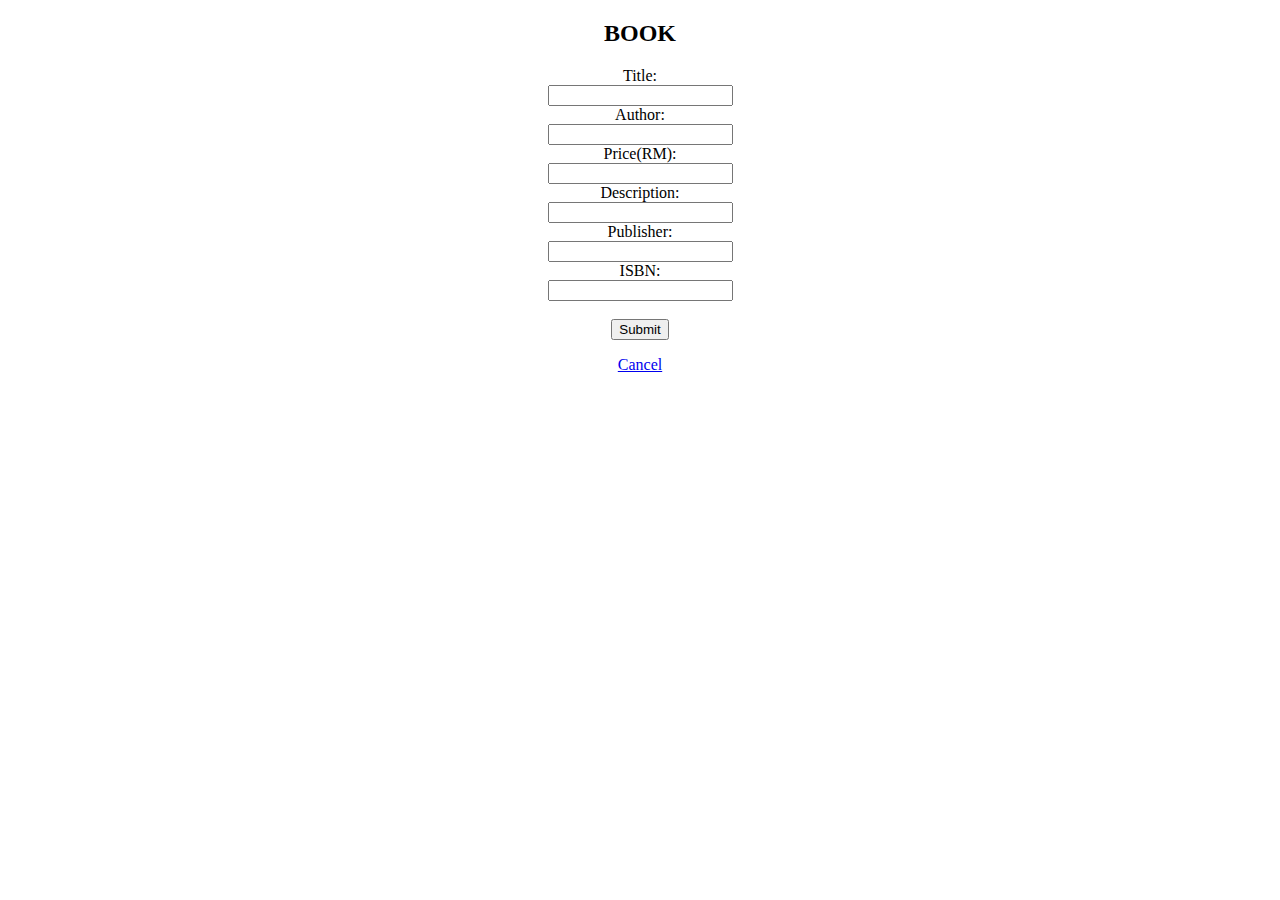
<file: bookdepo/index.html>
<!DOCTYPE html>
<html>

<body>

  <h2 align="center">BOOK</h2>

  <form action="add.php" method="post" align="center"
    onsubmit="return confirm('Are you sure you want to add book?');">

    <label for="title">Title:</label><br>
    <input type="text" id="title" name="title" value="" required><br>

    <label for="author">Author:</label><br>
    <input type="text" id="author" name="author" value="" required><br>

    <label for="price">Price(RM):</label><br>
    <input type="text" id="price" name="price" value="" required><br>

    <label for="description">Description:</label><br>
    <input type="text" id="description" name="description" value="" required><br>

    <label for="publisher">Publisher:</label><br>
    <input type="text" id="publisher" name="publisher" value="" required><br>

    <label for="isbn">ISBN:</label><br>
    <input type="text" id="isbn" name="isbn" value="" required><br><br>

    <input type="submit" value="Submit">
  </form>
  <p align="center"><a href="index.html">Cancel</a></p>
  

</body>

</html>
</file>
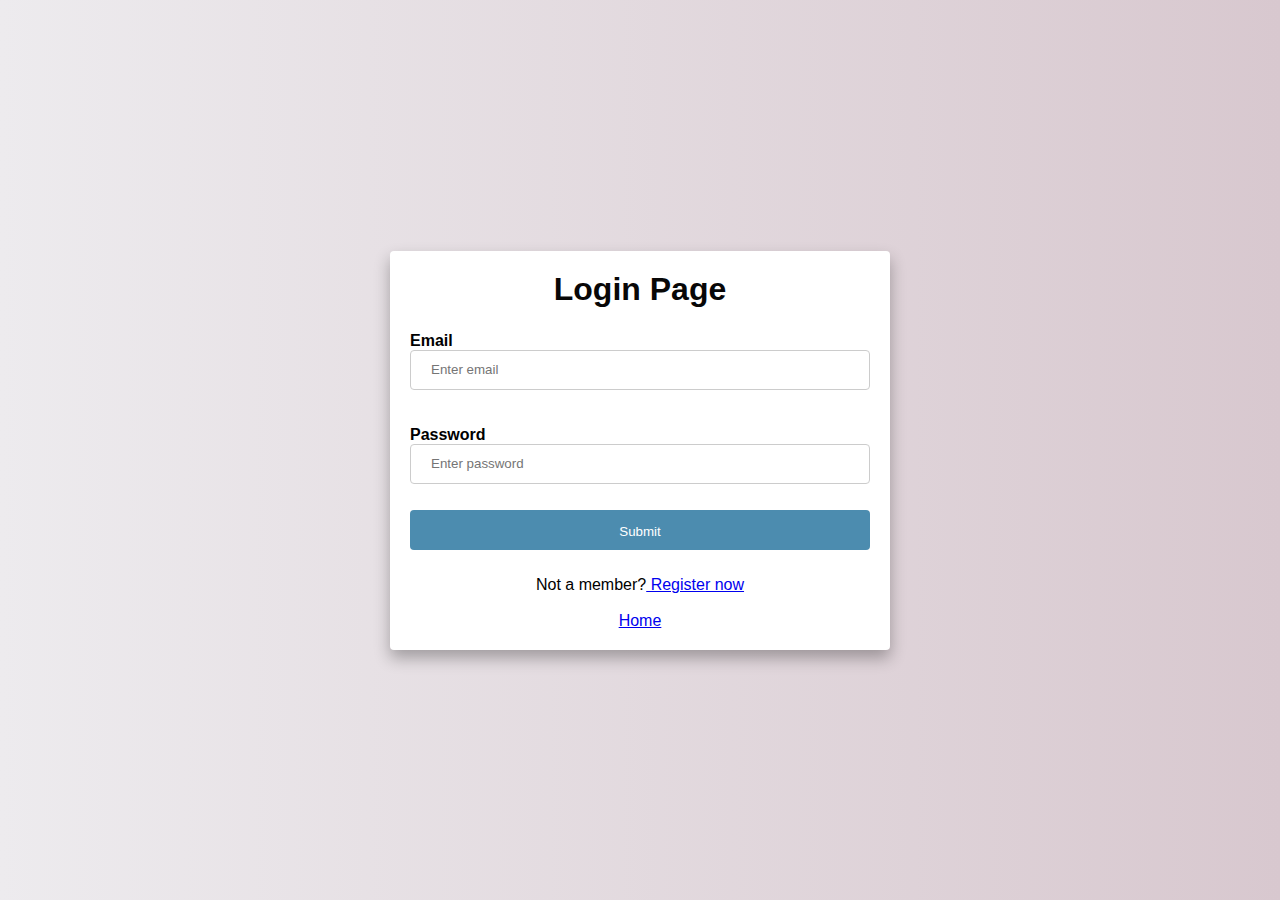
<file: login.html>
<!DOCTYPE html>
<html lang="en">

<head>
  <meta charset="UTF-8">
  <meta name="viewport" content="width=device-width, initial-scale=1.0">
  <title>Sign In</title>
  <link rel='stylesheet'  href='style.css'>
</head>

<body>
  <div class="container">
    <form  action="login.php" method="POST">
      <h1>Login Page </h1>
  
        <label for="email"><b>Email</b></label><br>
        <input type="text" placeholder="Enter email" id="email" name="email" value="" required><br><br>
        <br>
        <label for="password"><b>Password</b></label><br>
        <input type="password" placeholder="Enter password" id="password" name="password" value="" required><br><br>

      <input type="submit" value="Submit"><br>
      <br>
      <p align="center">Not a member?<a href="register.html"> Register now</a></p>
      <br>
      <p align="center"><a href="index.php"> Home</a></p>

    </form>
</body>

</html>
</file>
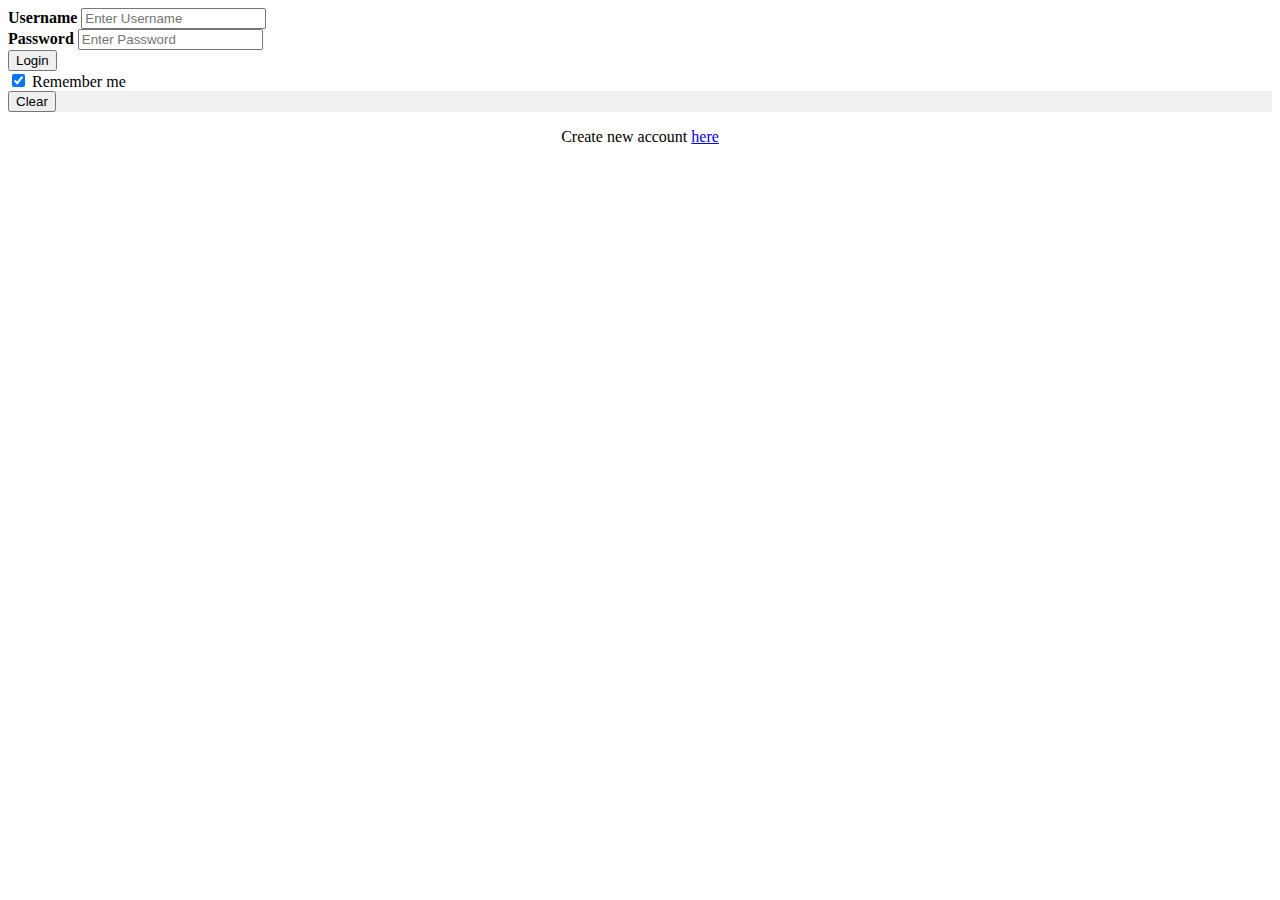
<file: pset2/login.html>
<!DOCTYPE html>
<html lang="en">
<head>
    <meta charset="UTF-8">
    <meta name="viewport" content="width=device-width, initial-scale=1.0">
    <title>Document</title>
</head>
<body>
    <form action="registerr.php" method="post">
        
      
        <div class="container">
          <label for="email"><b>Username</b></label>
          <input type="text" placeholder="Enter Username" name="email" required>
      
          <br><label for="pass"><b>Password</b></label>
          <input type="password" placeholder="Enter Password" name="pass" required>
      
          <br><button type="submit" style="text-align:center";>Login</button>
          <label>
        <br><input type="checkbox" checked="checked" name="remember"> Remember me
          </label>
        </div>
      
        <div class="container" style="background-color:#f1f1f1">
          <button type="button" class="cancelbtn">Clear</button>
         </div>
        <p style = "text-align:center;">Create new account
        <a href="registration.html">here</a>
        </p>
        
      </form>
</body>
</html>
</file>
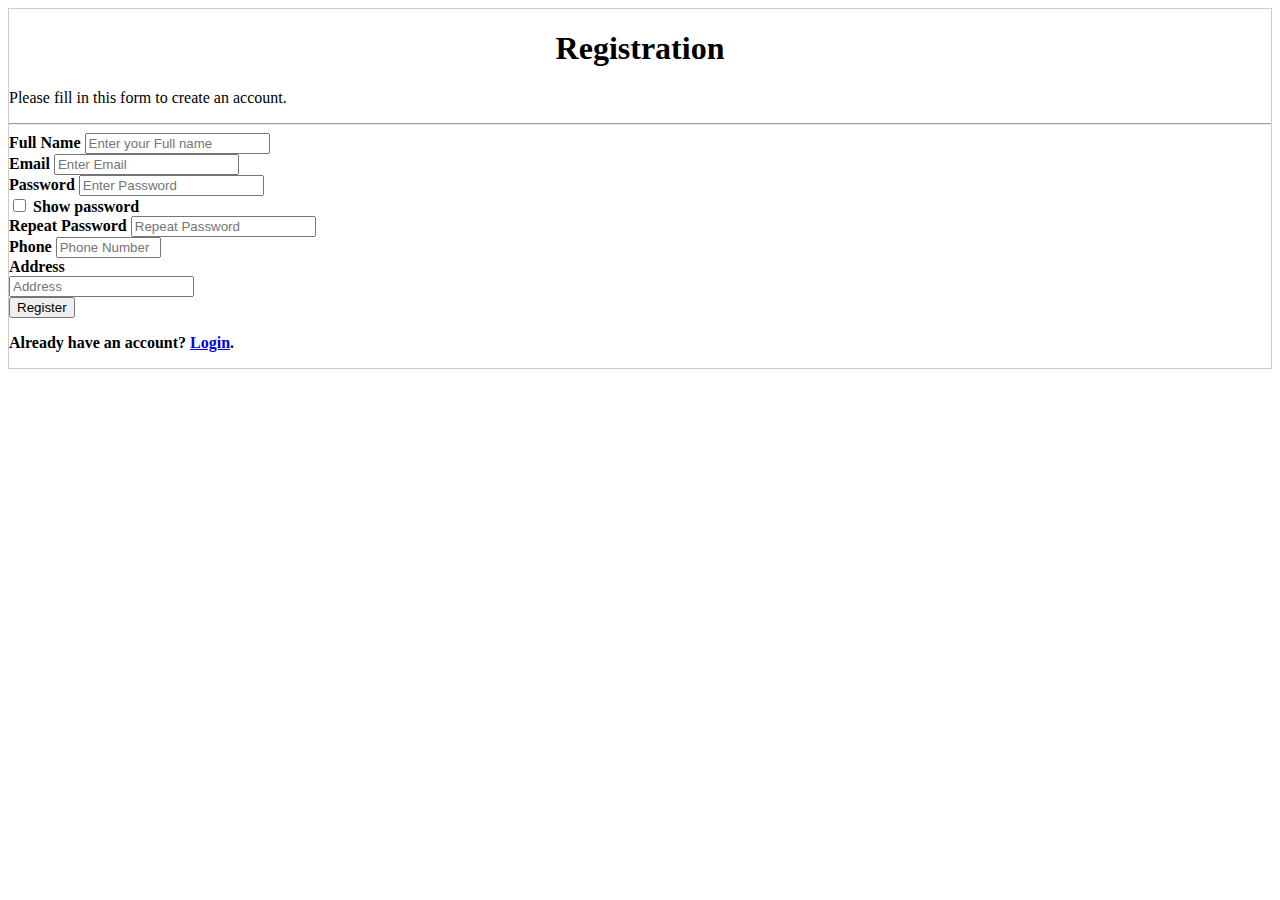
<file: pset2/registration.html>
<!DOCTYPE html>
<html lang="en">
<head>
    <meta charset="UTF-8">
    <meta name="viewport" content="width=device-width, initial-scale=1.0">
    <title>Registration</title>
</head>
<body>
    <form action="/registerr.php" style="border:1px solid #ccc">
        <div class="container">
          <h1 style ="text-align:center";>Registration</h1>
          <p>Please fill in this form to create an account.</p>
          <hr>
          
          <label for ="name"><b>Full Name</b></label>
          <input type="text" placeholder="Enter your Full name" name="name" required>
      
          <br><label for="email"><b>Email</b></label>
          <input type="text" placeholder="Enter Email" name="email" pattern=".+@gmail.com" required>
          
      
          <br><label for="pass"><b>Password</b></label>
          <input type="password" placeholder="Enter Password" name="pass"id="pass" pattern="(?=.*\d)(?=.*[a-z])(?=.*[A-Z]).{8,}" title="Must contain at least one number and one uppercase and lowercase letter, and at least 8 or more characters" required>
          <br><input type="checkbox" onclick="toggle()"> <b>Show password<b>
          <script>
              function toggle(){
                var temp = document.getElementById("pass"); 
            if (temp.type === "password") { 
                temp.type = "text"; 
            } 
            else { 
                temp.type = "password"; 
            } 
        }
        </script>
      
          <br><label for="pass-repeat"><b>Repeat Password</b></label>
          <input type="password" placeholder="Repeat Password" name="pass-repeat" required>

          <br><label for="phone"><b>Phone</b></label>
          <input type="text" placeholder="Phone Number" name="phone" size="10" pattern="^(\01[\-\s]?)?[0]?(91)?[6789]\d{9}$" oninput="if (typeof this.reportValidity === 'function') {this.reportValidity();}" required>
          
          <br><label for="address"><b>Address</b></label><br>
          <input type="text" placeholder="Address" name="address"required>
         
          <br><button type="submit" class="registerbtn">Register</button>
        </hr>
        </div>

      
        <div class="container signin">
          <p>Already have an account? <a href="register.php">Login</a>.</p>
        </div>
      </form>
      
</body>
</html>
</file>
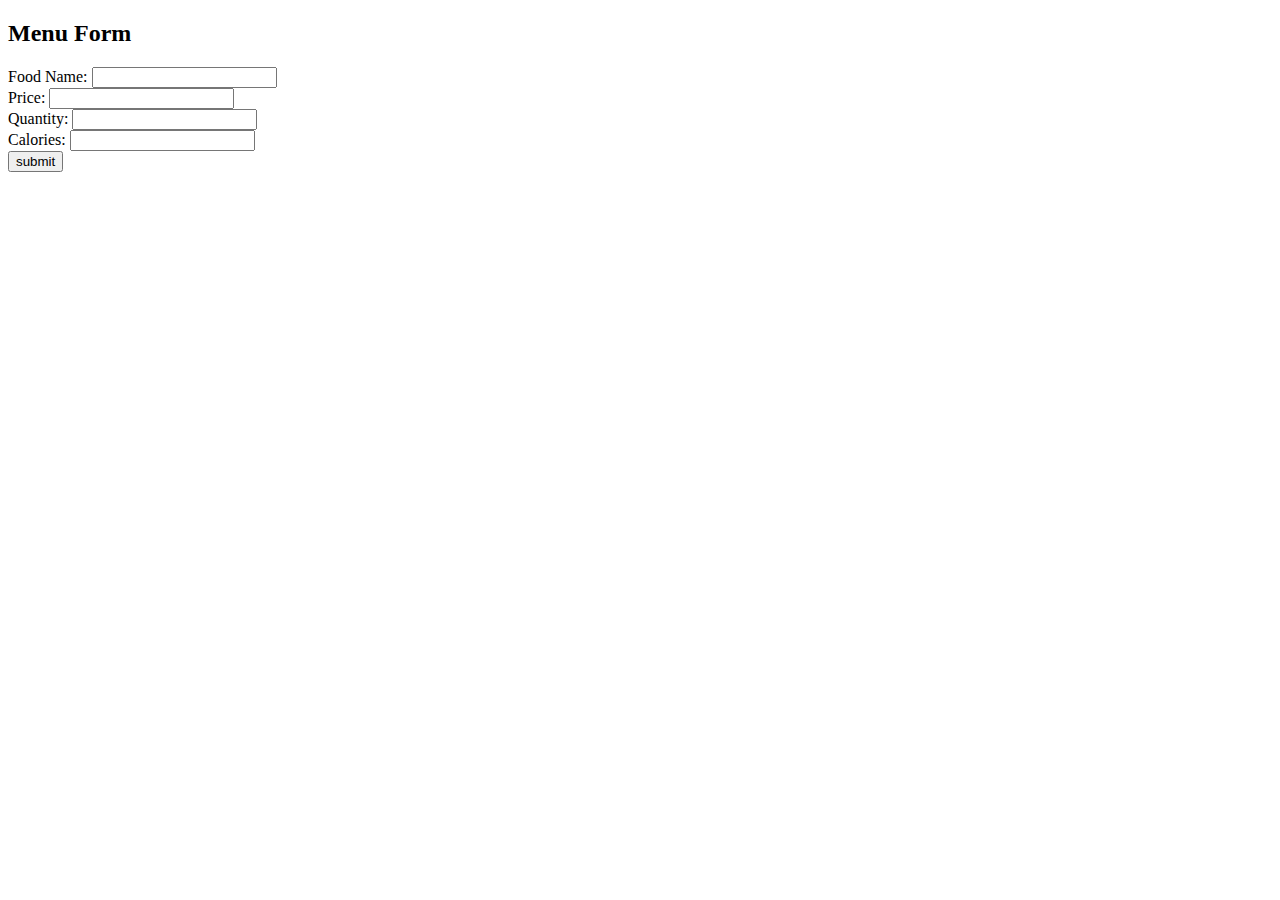
<file: pset3/menu.html>
<!DOCTYPE html>
<html lang="en">
<head>
    <meta charset="UTF-8">
    <meta name="viewport" content="width=device-width, initial-scale=1.0">
    <title>Menu</title>
</head>
<body>
    <h2>Menu Form</h2>
    <form action = "menu.php" method="post">
    <label for = "name">Food Name:</label>
    <input type= "text" id= "name" name= "name" value="" required><br>
    <label for = "price">Price:</label>
    <input type= "text" id= "price" name= "price" value="" required><br>
    <label for = "quantity">Quantity:</label>
    <input type= "text" id= "quantity" name= "quantity" value="" required><br>
    <label for = "calories">Calories:</label>
    <input type= "text" id= "calories" name= "calories" value="" required> <br>
    <input type = "submit" value= submit>

    </form>
</body>
</html>
</file>
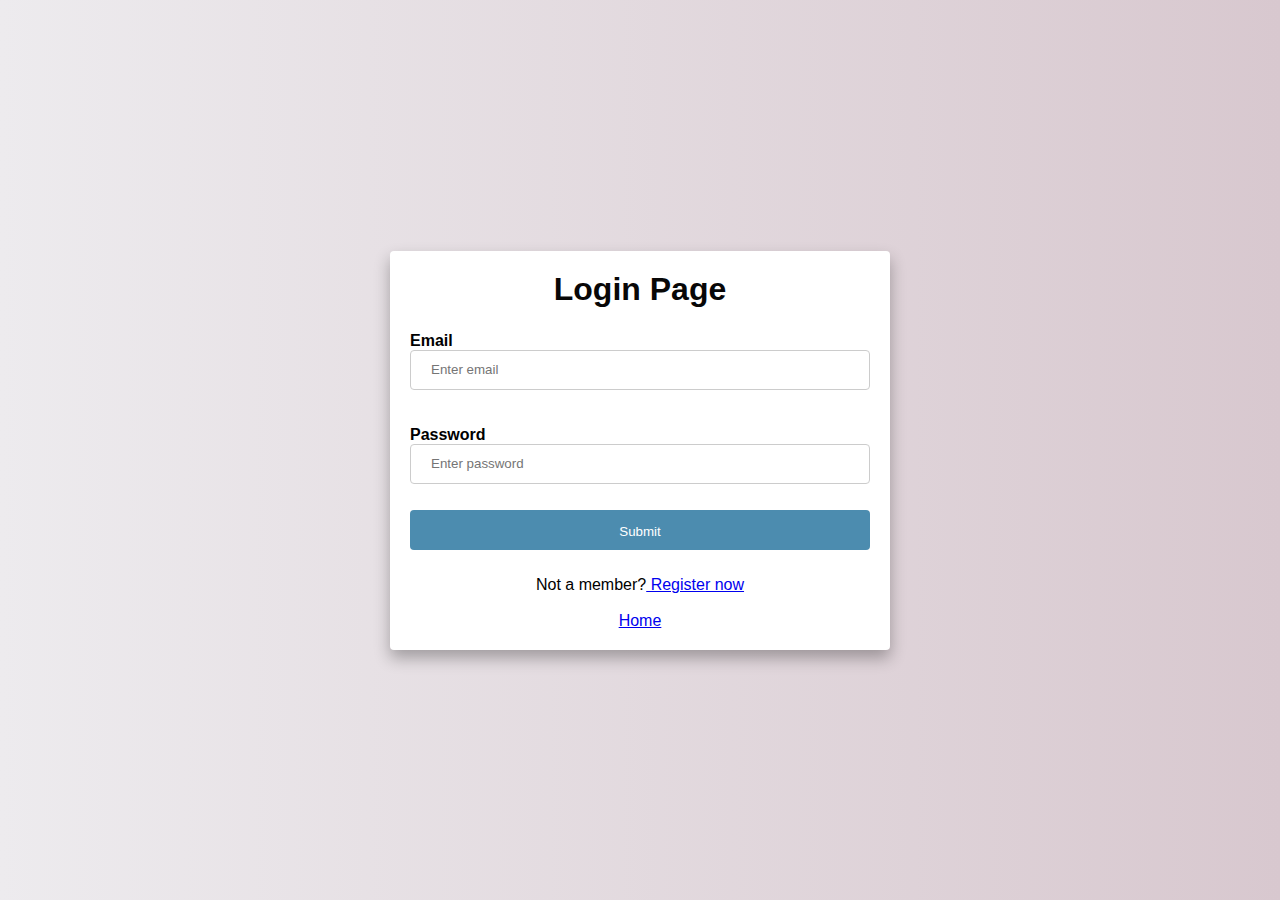
<file: sport/login.html>
<!DOCTYPE html>
<html lang="en">

<head>
  <meta charset="UTF-8">
  <meta name="viewport" content="width=device-width, initial-scale=1.0">
  <title>Sign In</title>
  <link rel='stylesheet'  href='style.css'>
</head>

<body>
  <div class="container">
    <form  action="login.php" method="POST">
      <h1>Login Page </h1>
  
        <label for="email"><b>Email</b></label><br>
        <input type="text" placeholder="Enter email" id="email" name="email" value="" required><br><br>
        <br>
        <label for="password"><b>Password</b></label><br>
        <input type="password" placeholder="Enter password" id="password" name="password" value="" required><br><br>

      <input type="submit" value="Submit"><br>
      <br>
      <p align="center">Not a member?<a href="register.html"> Register now</a></p>
      <br>
      <p align="center"><a href="index.php"> Home</a></p>

    </form>
</body>

</html>
</file>
<file: style.css>
* {
    margin: 0;
    padding: 0;
    box-sizing: border-box;
    font-family: 'Poppins', sans-serif; 
  }
  body {
    background: -webkit-linear-gradient(left, #edebee, #d8c8cf);
    min-height: 100vh;
    display: flex;
  }

  .container {
    margin: auto;
    width: 500px;
    max-width: 90%;
  }

  .container form {
    width: 100%;
    height: 100%;
    padding: 20px;
    background: white;
    border-radius: 4px;
    box-shadow: 0 8px 16px rgba(0, 0, 0, .3);
  }

  .container form h1 {
    color: rgb(8, 7, 7);
    margin-bottom: 24px;
    text-align: center;
  }
  input[type=text],
  input[type=password],
  select {
    width: 100%;
    height: 40px;
    padding: 12px 20px;
    margin: auto auto;
    display: inline-block;
    border: 1px solid #ccc;
    border-radius: 4px;
    box-sizing: border-box;
    
  }

  input[type=submit] {
    width: 100%;
    height: 40px;
    background-color: #4c8caf;
    color: white;
    padding: 14px 20px;
    margin: 8px 0;
    border: none;
    border-radius: 4px;
    cursor: pointer;
    text-align:center;
    font: bold;
  }
</file>
<file: sport/style.css>
* {
    margin: 0;
    padding: 0;
    box-sizing: border-box;
    font-family: 'Poppins', sans-serif; 
  }
  body {
    background: -webkit-linear-gradient(left, #edebee, #d8c8cf);
    min-height: 100vh;
    display: flex;
  }

  .container {
    margin: auto;
    width: 500px;
    max-width: 90%;
  }

  .container form {
    width: 100%;
    height: 100%;
    padding: 20px;
    background: white;
    border-radius: 4px;
    box-shadow: 0 8px 16px rgba(0, 0, 0, .3);
  }

  .container form h1 {
    color: rgb(8, 7, 7);
    margin-bottom: 24px;
    text-align: center;
  }
  input[type=text],
  input[type=password],
  select {
    width: 100%;
    height: 40px;
    padding: 12px 20px;
    margin: auto auto;
    display: inline-block;
    border: 1px solid #ccc;
    border-radius: 4px;
    box-sizing: border-box;
    
  }

  input[type=submit] {
    width: 100%;
    height: 40px;
    background-color: #4c8caf;
    color: white;
    padding: 14px 20px;
    margin: 8px 0;
    border: none;
    border-radius: 4px;
    cursor: pointer;
    text-align:center;
    font: bold;
  }
</file>
